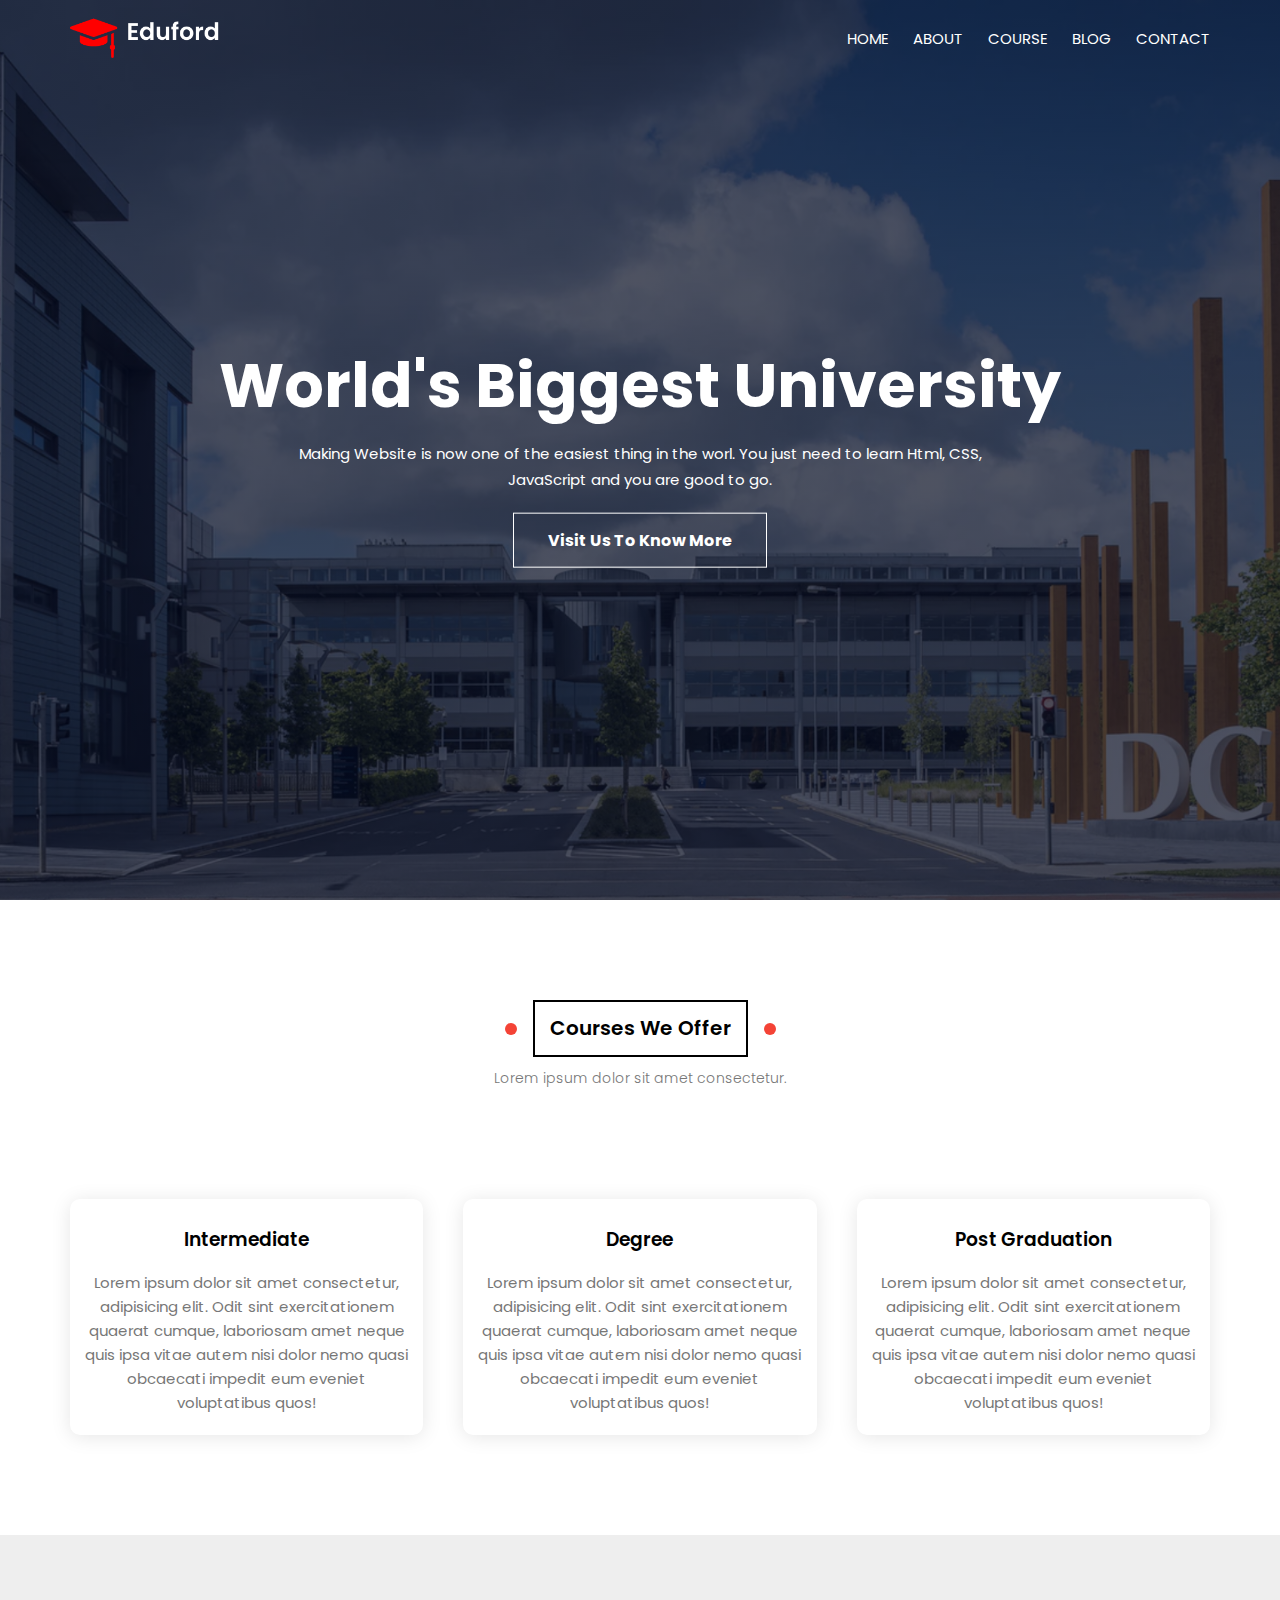
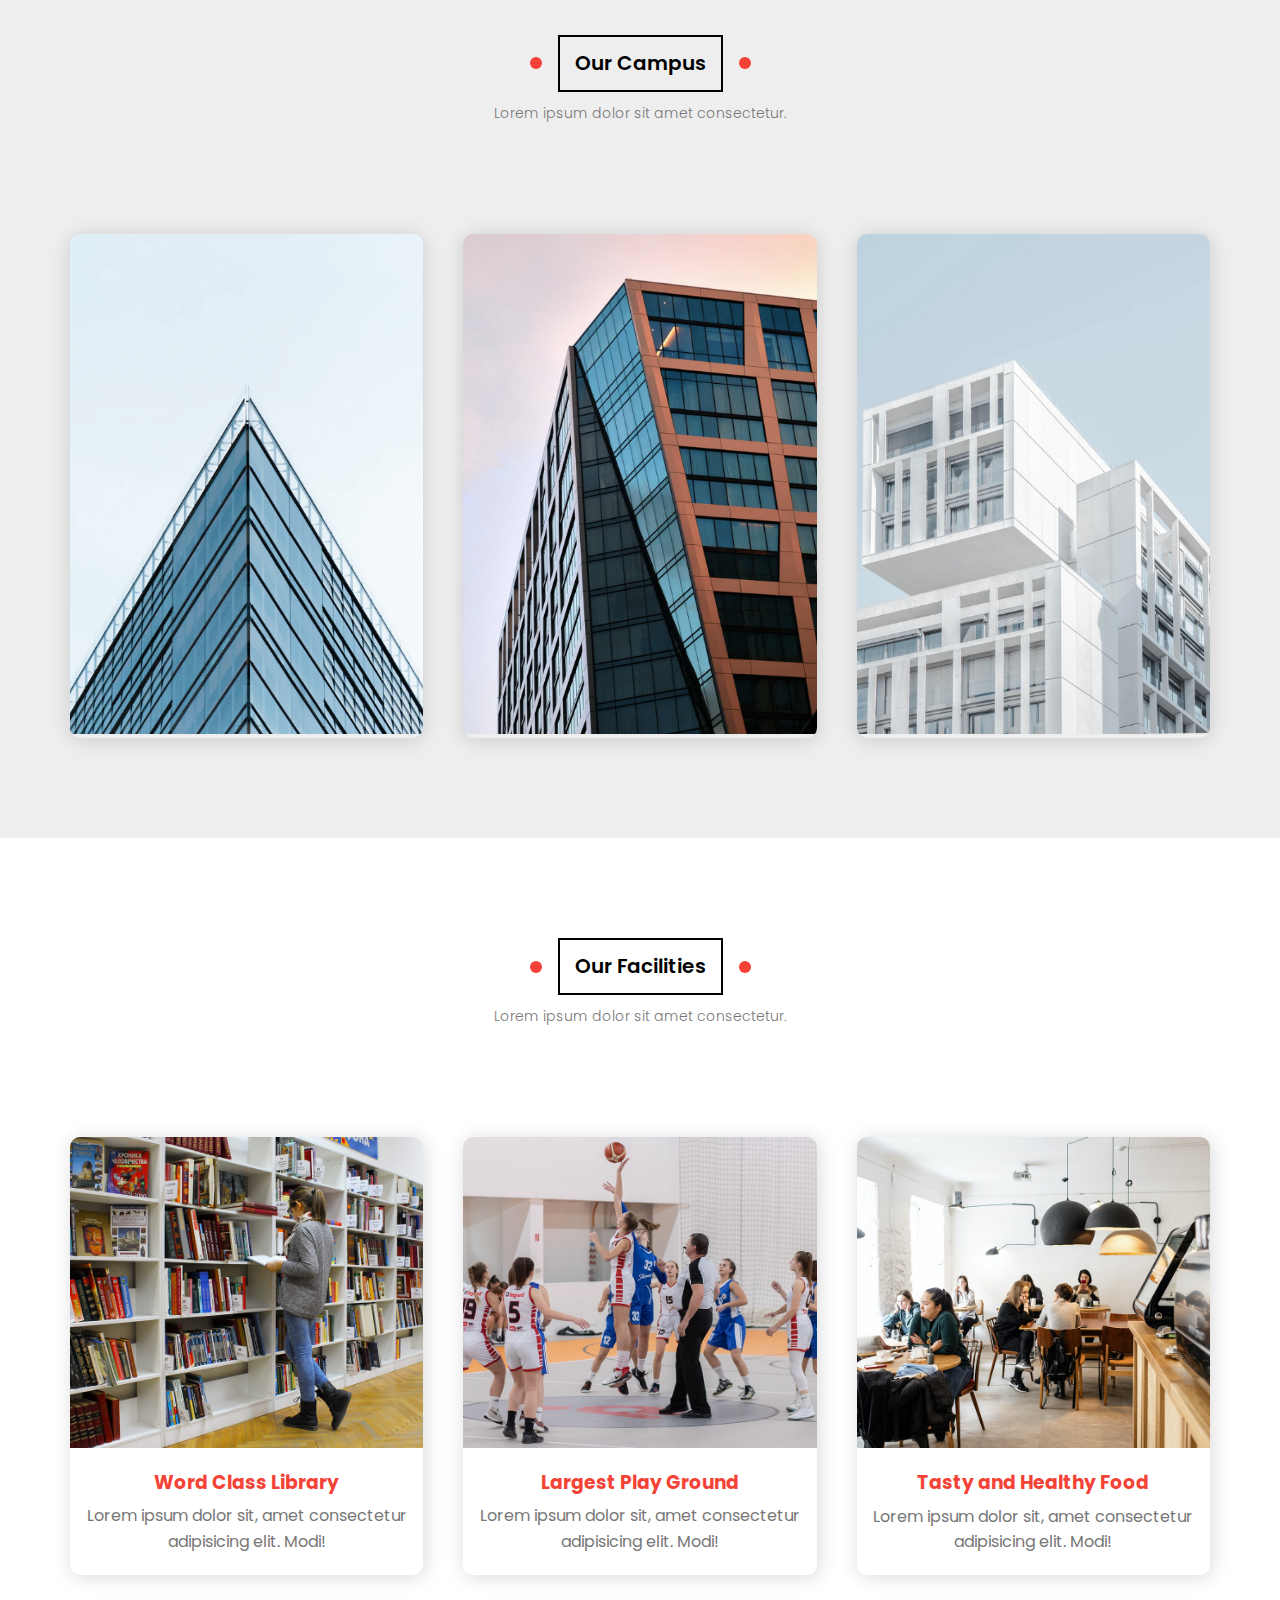
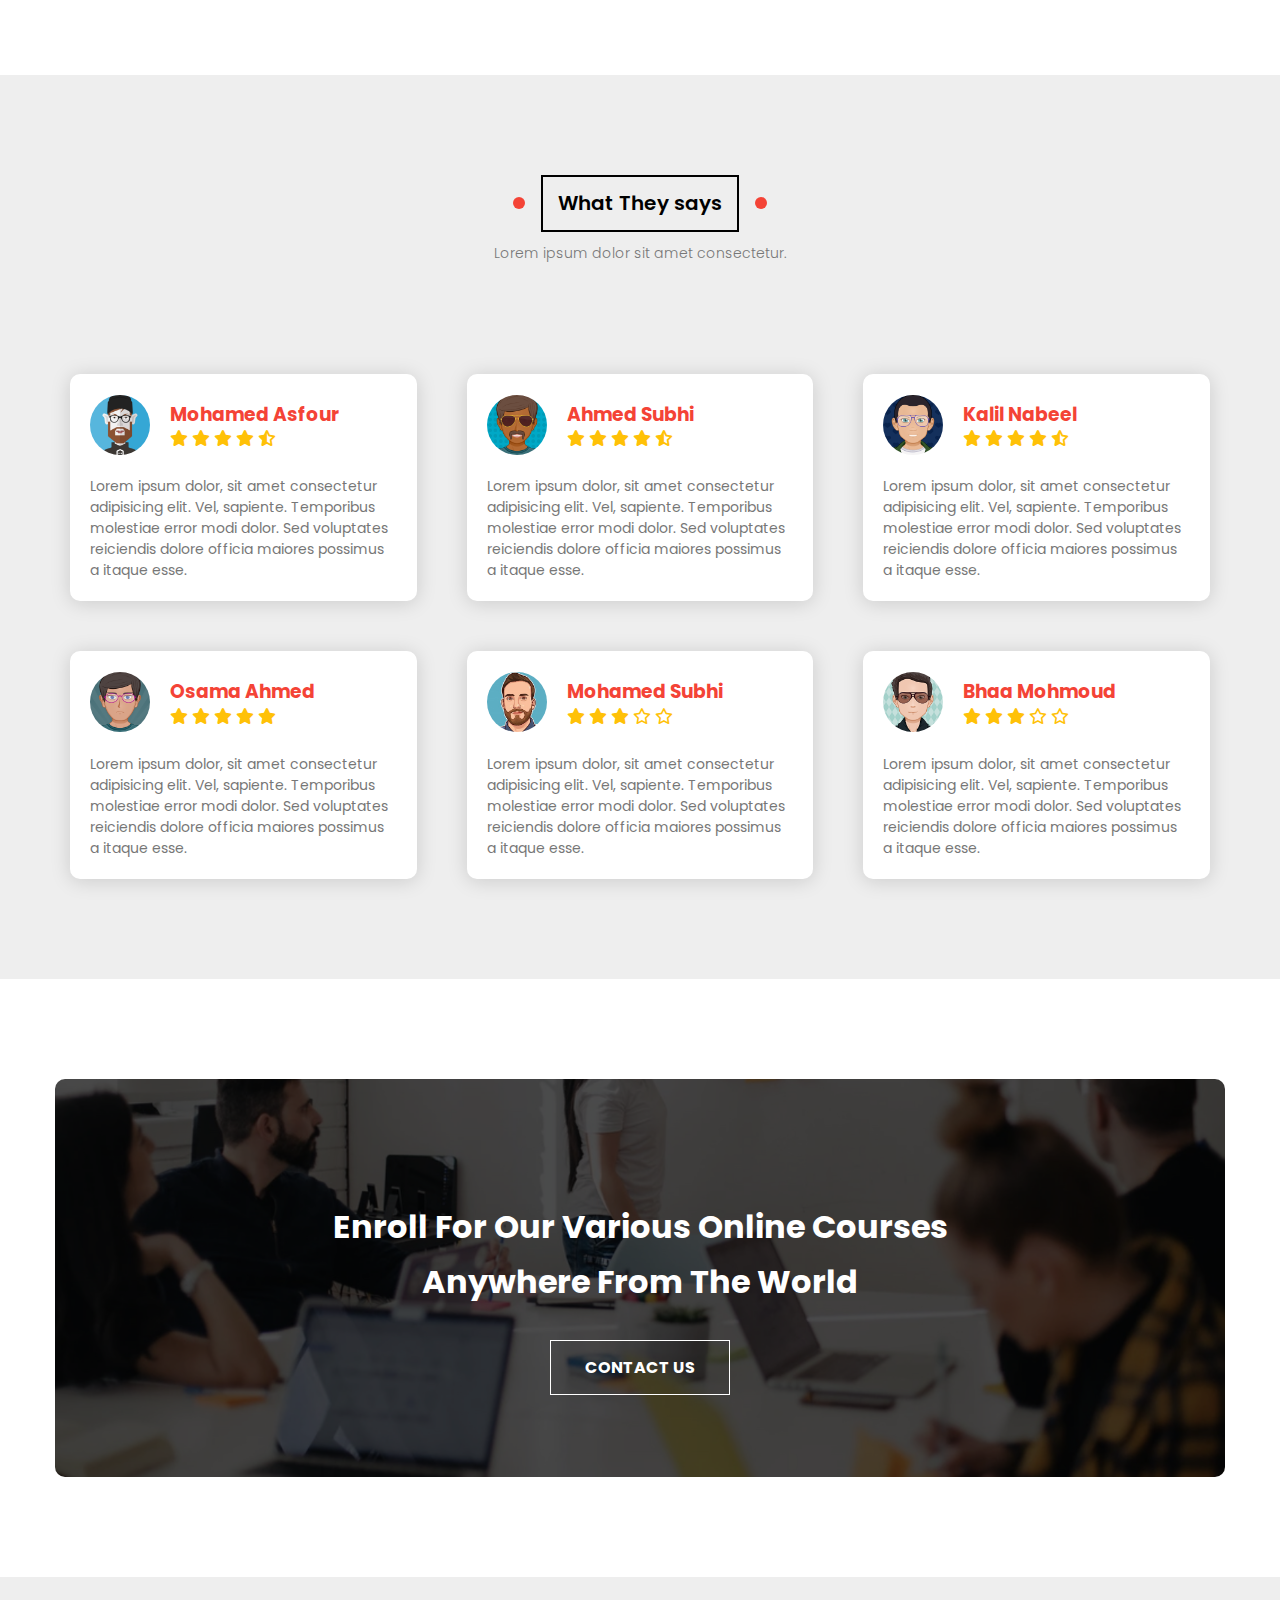
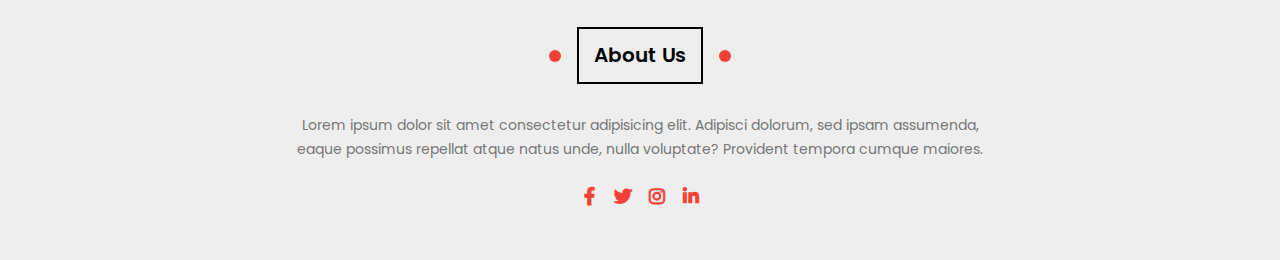
<file: index.html>
<!DOCTYPE html>
<html lang="en">
<head>
    <meta charset="UTF-8">
    <meta http-equiv="X-UA-Compatible" content="IE=edge">
    <meta name="viewport" content="width=device-width, initial-scale=1.0">
    <title>University Website</title>
    <link rel="stylesheet" href="css/style.css">
    <link rel="stylesheet" href="css/all.min.css">
    <link rel="stylesheet" href="css/normalize.css">
    <!-- Google Font -->
    <link rel="preconnect" href="https://fonts.googleapis.com"><link rel="preconnect" href="https://fonts.gstatic.com" crossorigin><link href="https://fonts.googleapis.com/css2?family=Poppins:wght@100;200;300;400;500;600;700&display=swap" rel="stylesheet">
</head>
<body>
    <!-- Start Header -->
    <header>
    <div class="container">
            <nav>
                <a href="#"><img src="images/logo.png" class="logo" alt="LOGO"></a>
                <div class="nav-links" id="navlinks">
                    <i class="fa-sharp fa-solid fa-xmark" onclick="hideMenu()"></i>
                    <ul>
                        <li><a href="index.html">HOME</a></li>
                        <li><a href="about.html">ABOUT</a></li>
                        <li><a href="course.html">COURSE</a></li>
                        <li><a href="blog.html">BLOG</a></li>
                        <li><a href="contact.html">CONTACT</a></li>
                    </ul>
                </div>
                <i class="fa-solid fa-bars" onclick="showMenu()"></i>
            </nav>
            <div class="text-box">
                <h1>World's Biggest University</h1>
                <p>Making Website is now one of the easiest thing in the worl. You just need to learn Html, CSS,<br> JavaScript and you are good to go.</p>
                <a href="#" class="hero-btn">Visit Us To Know More</a>
            </div>
       </div>
    </header>
    <!-- End Header -->
<!-- Start Course Section -->
<section class="course" id="Courses">
   <div class="main-heading">
        <h1>Courses We Offer</h1>
        <p>Lorem ipsum dolor sit amet consectetur.</p>
   </div>
   <div class="container">
        <div class="boxes">
            <div class="box">
                <h3>Intermediate</h3>
                <p>Lorem ipsum dolor sit amet consectetur, adipisicing elit. Odit sint exercitationem quaerat cumque, laboriosam amet neque quis ipsa vitae autem nisi dolor nemo quasi obcaecati impedit eum eveniet voluptatibus quos!</p>
            </div>
            <div class="box">
                <h3>Degree</h3>
                <p>Lorem ipsum dolor sit amet consectetur, adipisicing elit. Odit sint exercitationem quaerat cumque, laboriosam amet neque quis ipsa vitae autem nisi dolor nemo quasi obcaecati impedit eum eveniet voluptatibus quos!</p>
            </div>
            <div class="box">
                <h3>Post Graduation</h3>
                <p>Lorem ipsum dolor sit amet consectetur, adipisicing elit. Odit sint exercitationem quaerat cumque, laboriosam amet neque quis ipsa vitae autem nisi dolor nemo quasi obcaecati impedit eum eveniet voluptatibus quos!</p>
            </div>
        </div>
   </div>
</section>
<!-- End Course Section -->
<!-- Start Campus -->
<section class="campus" id="Campus">
    <div class="main-heading">
        <h1>Our Campus</h1>
        <p>Lorem ipsum dolor sit amet consectetur.</p>
    </div> 
    <div class="container">
        <div class="boxes">
            <div class="box">
                <img src="images/london.png" alt="">
                <div class="layer">
                    <h3>LONDON</h3>
                </div>
            </div>
            <div class="box">
                <img src="images/newyork.png" alt="">
                <div class="layer">
                    <h3>NEW YOURK</h3>
                </div>
            </div>
            <div class="box">
                <img src="images/washington.png" alt="">
                <div class="layer">
                    <h3>WASHTNGTON</h3>
                </div>
            </div>
        </div>
    </div>
</section>
<!-- End Campus -->
<!-- Start Facilities -->
<section class="facilities" id="Facilities">
    <div class="main-heading">
        <h1>Our Facilities</h1>
        <p>Lorem ipsum dolor sit amet consectetur.</p>
    </div>
    <div class="container">
        <div class="boxes">
            <div class="box">
                <img src="images/library.png" alt="">
                <div class="info">
                    <h3>Word Class Library</h3>
                    <p>Lorem ipsum dolor sit, amet consectetur adipisicing elit. Modi!</p>
                </div>
            </div>
            <div class="box">
                <img src="images/basketball.png" alt="">
                <div class="info">
                    <h3>Largest Play Ground</h3>
                    <p>Lorem ipsum dolor sit, amet consectetur adipisicing elit. Modi!</p>
                </div>
            </div>
            <div class="box">
                <img src="images/cafeteria.png" alt="">
                <div class="info">
                    <h3>Tasty and Healthy Food</h3>
                    <p>Lorem ipsum dolor sit, amet consectetur adipisicing elit. Modi!</p>
                </div>
            </div>
        </div>
    </div>
</section>
<!-- End Facilities -->
<!-- Start Testimonials -->
<section class="testimonials" id="Testimonials">
    <div class="main-heading">
        <h1>What They says</h1>
        <p>Lorem ipsum dolor sit amet consectetur.</p>
    </div>
    <div class="container">
        <div class="boxes">
            <div class="box">
                    <div class="info">
                        <img src="images/avatar-01.png" alt="">
                        <div class="contant">
                            <h3>Mohamed Asfour</h3>
                            <i class="fa-solid fa-star"></i>
                            <i class="fa-solid fa-star"></i>
                            <i class="fa-solid fa-star"></i>
                            <i class="fa-solid fa-star"></i>
                            <i class="fa-solid fa-star-half-stroke"></i>
                        </div>
                    </div>
                    <p>
                        Lorem ipsum dolor, sit amet consectetur adipisicing elit. Vel, sapiente. Temporibus molestiae error modi dolor. Sed voluptates reiciendis dolore officia maiores possimus a itaque esse.
                    </p>
            </div>
            <div class="box">
                <div class="info">
                    <img src="images/avatar-02.png" alt="">
                    <div class="contant">
                        <h3>Ahmed Subhi</h3>
                        <i class="fa-solid fa-star"></i>
                        <i class="fa-solid fa-star"></i>
                        <i class="fa-solid fa-star"></i>
                        <i class="fa-solid fa-star"></i>
                        <i class="fa-solid fa-star-half-stroke"></i>
                    </div>
                </div>
                <p>
                    Lorem ipsum dolor, sit amet consectetur adipisicing elit. Vel, sapiente. Temporibus molestiae error modi dolor. Sed voluptates reiciendis dolore officia maiores possimus a itaque esse.
                </p>
            </div>
            <div class="box">
                <div class="info">
                    <img src="images/avatar-03.png" alt="">
                    <div class="contant">
                        <h3>Kalil Nabeel</h3>
                        <i class="fa-solid fa-star"></i>
                        <i class="fa-solid fa-star"></i>
                        <i class="fa-solid fa-star"></i>
                        <i class="fa-solid fa-star"></i>
                        <i class="fa-solid fa-star-half-stroke"></i>
                    </div>
                </div>
                <p>
                    Lorem ipsum dolor, sit amet consectetur adipisicing elit. Vel, sapiente. Temporibus molestiae error modi dolor. Sed voluptates reiciendis dolore officia maiores possimus a itaque esse.
                </p>
            </div>
            <div class="box">
                <div class="info">
                    <img src="images/avatar-04.png" alt="">
                    <div class="contant">
                        <h3>Osama Ahmed</h3>
                        <i class="fa-solid fa-star"></i>
                        <i class="fa-solid fa-star"></i>
                        <i class="fa-solid fa-star"></i>
                        <i class="fa-solid fa-star"></i>
                        <i class="fa-solid fa-star"></i>
                    </div>
                </div>
                <p>
                    Lorem ipsum dolor, sit amet consectetur adipisicing elit. Vel, sapiente. Temporibus molestiae error modi dolor. Sed voluptates reiciendis dolore officia maiores possimus a itaque esse.
                </p>
            </div>
            <div class="box">
                <div class="info">
                    <img src="images/avatar-05.png" alt="">
                    <div class="contant">
                        <h3>Mohamed Subhi</h3>
                        <i class="fa-solid fa-star"></i>
                        <i class="fa-solid fa-star"></i>
                        <i class="fa-solid fa-star"></i>
                        <i class="fa-regular fa-star"></i>
                        <i class="fa-regular fa-star"></i>
                    </div>
                </div>
                <p>
                    Lorem ipsum dolor, sit amet consectetur adipisicing elit. Vel, sapiente. Temporibus molestiae error modi dolor. Sed voluptates reiciendis dolore officia maiores possimus a itaque esse.
                </p>
            </div>
            <div class="box">
                <div class="info">
                    <img src="images/avatar-06.png" alt="">
                    <div class="contant">
                        <h3>Bhaa Mohmoud</h3>
                        <i class="fa-solid fa-star"></i>
                        <i class="fa-solid fa-star"></i>
                        <i class="fa-solid fa-star"></i>
                        <i class="fa-regular fa-star"></i>
                        <i class="fa-regular fa-star"></i>
                    </div>
                </div>
                <p>
                    Lorem ipsum dolor, sit amet consectetur adipisicing elit. Vel, sapiente. Temporibus molestiae error modi dolor. Sed voluptates reiciendis dolore officia maiores possimus a itaque esse.
                </p>
            </div>
        </div>
    </div>
</section>
<!-- End Testimonials -->
<!-- Start Call To Action -->
<section class="cta">
    <div class="container">
        <h1>Enroll For Our Various Online Courses<br>Anywhere From The World</h1>
        <a href="#" class="hero-btn">CONTACT US</a>
    </div>
</section>
<!-- End Call To Action -->
<!-- Start Footer -->
<footer id="About">
        <div class="main-heading">
            <h1>About Us</h1>
        </div>
        <div class="container">
            <p>
                Lorem ipsum dolor sit amet consectetur adipisicing elit. Adipisci dolorum, sed ipsam assumenda,<br>eaque possimus repellat atque natus unde, nulla voluptate? Provident tempora cumque maiores.
            </p>
            <div class="icon">
                <i class="fa-brands fa-facebook-f"></i>
                <i class="fa-brands fa-twitter"></i>
                <i class="fa-brands fa-instagram"></i>
                <i class="fa-brands fa-linkedin-in"></i>
            </div>
        </div>
</footer>
<!-- End Footer -->


<!-- JavaScript For Toggle Menu -->
    <script>
        var navlinks = document.getElementById("navlinks");
        function showMenu(){
            navlinks.style.right = "0";
        }
        function hideMenu(){
            navlinks.style.right = "-200px";
        }
    </script>
</body>
</html>
</file>
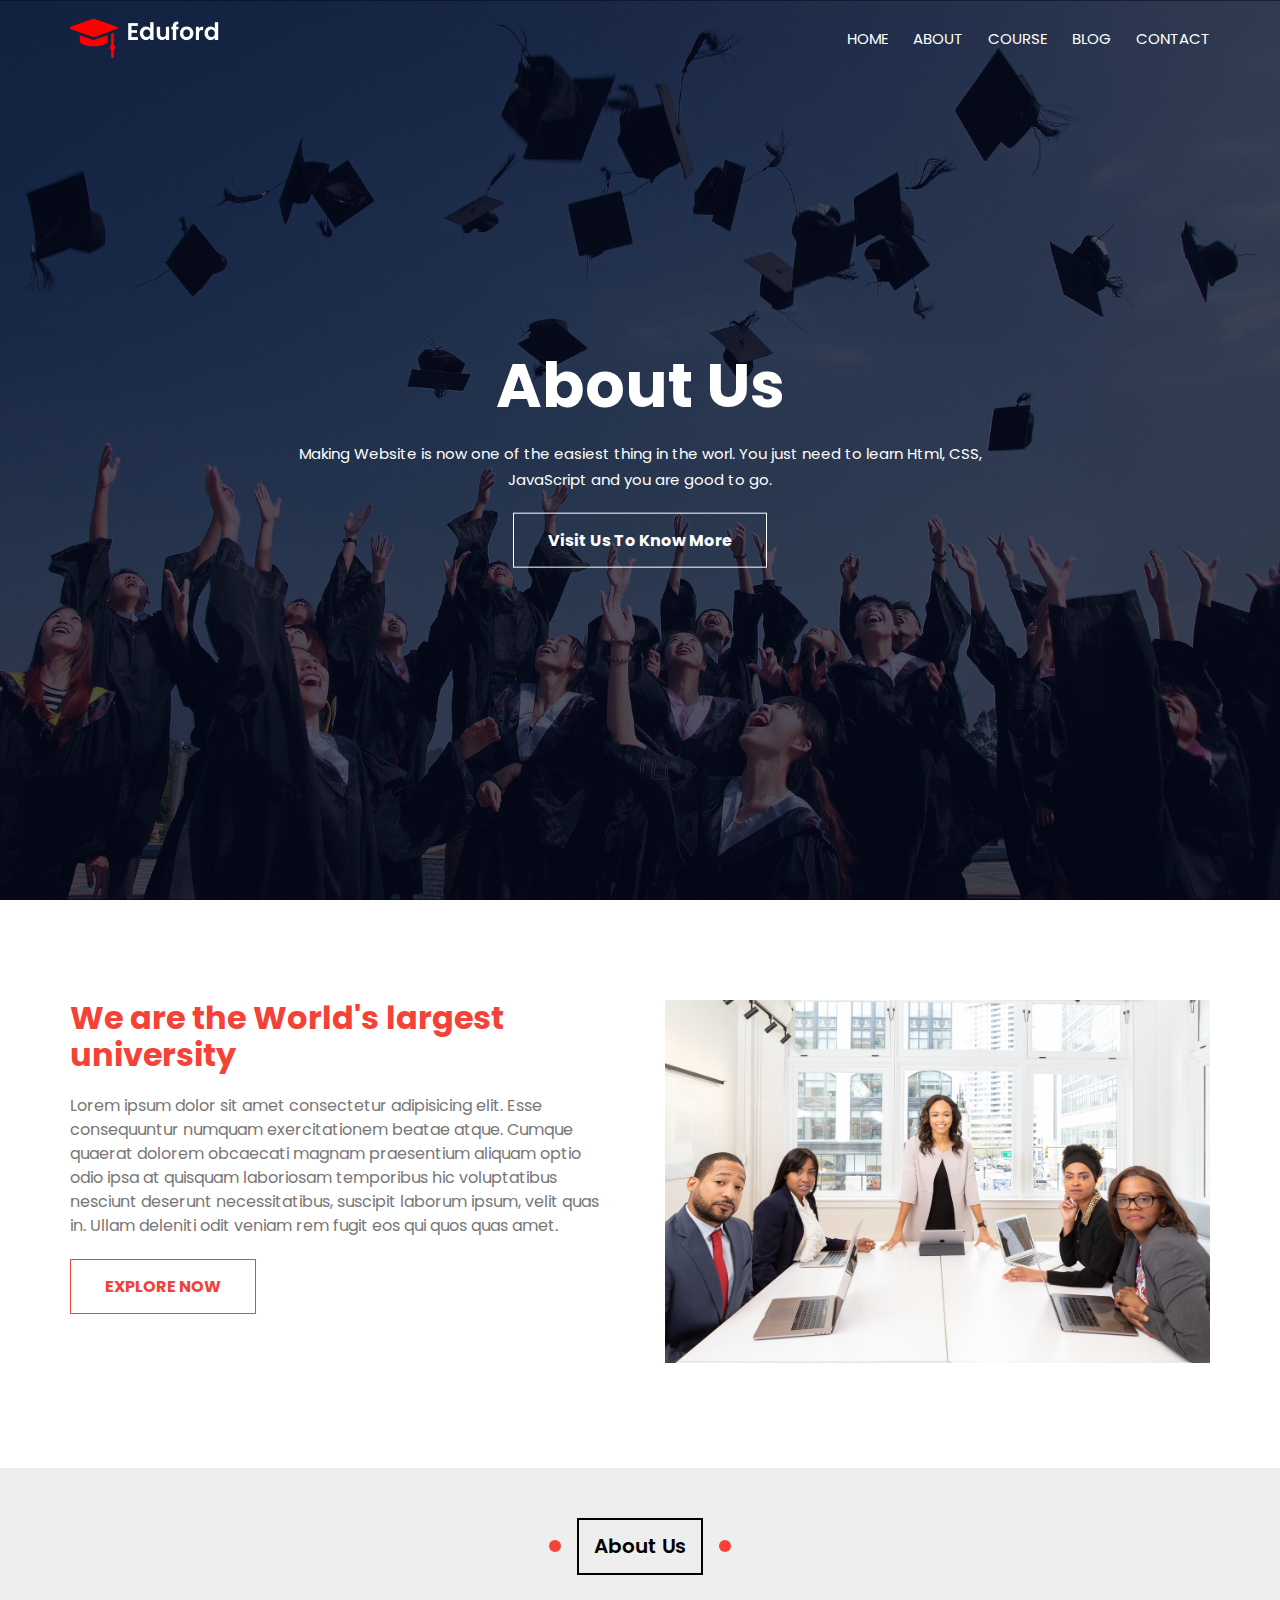
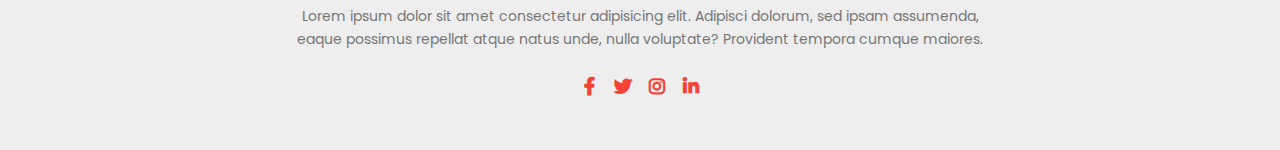
<file: about.html>
<!DOCTYPE html>
<html lang="en">
<head>
    <meta charset="UTF-8">
    <meta http-equiv="X-UA-Compatible" content="IE=edge">
    <meta name="viewport" content="width=device-width, initial-scale=1.0">
    <title>About Us</title>
    <link rel="stylesheet" href="css/style.css">
    <link rel="stylesheet" href="css/all.min.css">
    <link rel="stylesheet" href="css/normalize.css">
    <!-- Google Font -->
    <link rel="preconnect" href="https://fonts.googleapis.com">
    <link rel="preconnect" href="https://fonts.gstatic.com" crossorigin>
    <link href="https://fonts.googleapis.com/css2?family=Poppins:wght@100;200;300;400;500;600;700&display=swap" rel="stylesheet">
</head>
<body>
    <!-- Start Header -->
    <header class="sub-header">
       <div class="container">
            <nav>
                <a href="#"><img src="images/logo.png"  class="logo" alt="LOGO"></a>
                <div class="nav-links" id="navlinks">
                    <i class="fa-sharp fa-solid fa-xmark" onclick="hideMenu()"></i>
                    <ul>
                        <li><a href="index.html">HOME</a></li>
                        <li><a href="about.html">ABOUT</a></li>
                        <li><a href="course.html">COURSE</a></li>
                        <li><a href="blog.html">BLOG</a></li>
                        <li><a href="contact.html">CONTACT</a></li>
                    </ul>
                </div>
                <i class="fa-solid fa-bars" onclick="showMenu()"></i>
            </nav>
            <div class="text-box">
                <h1>About Us</h1>
                <p>Making Website is now one of the easiest thing in the worl. You just need to learn Html, CSS,<br> JavaScript and you are good to go.</p>
                <a href="#" class="hero-btn">Visit Us To Know More</a>
            </div>
       </div>
    </header>
    <!-- End Header -->
    <!-- Start About Us Contant -->
    <section class="about-us"> 
        <div class="container">
            <div class="boxes">
                <div class="box">
                    <h1>We are the World's largest university</h1>
                    <p>Lorem ipsum dolor sit amet consectetur adipisicing elit. Esse consequuntur numquam exercitationem beatae atque. Cumque quaerat dolorem obcaecati magnam praesentium aliquam optio odio ipsa at quisquam laboriosam temporibus hic voluptatibus nesciunt deserunt necessitatibus, suscipit laborum ipsum, velit quas in. Ullam deleniti odit veniam rem fugit eos qui quos quas amet.</p>
                    <a href="" class="hero-btn red-btn">EXPLORE NOW</a>
                </div>
                <div class="box">
                    <img src="images/about.jpg">
                </div>
            </div>
        </div>
    </section>
    <!-- End About Us Contant -->
<!-- Start Footer -->
<footer id="About">
        <div class="main-heading">
            <h1>About Us</h1>
        </div>
        <div class="container">
            <p>
                Lorem ipsum dolor sit amet consectetur adipisicing elit. Adipisci dolorum, sed ipsam assumenda,<br>eaque possimus repellat atque natus unde, nulla voluptate? Provident tempora cumque maiores.
            </p>
            <div class="icon">
                <i class="fa-brands fa-facebook-f"></i>
                <i class="fa-brands fa-twitter"></i>
                <i class="fa-brands fa-instagram"></i>
                <i class="fa-brands fa-linkedin-in"></i>
            </div>
        </div>
</footer>
<!-- End Footer -->

















<!-- JavaScript For Toggle Menu -->
    <script>
        var navlinks = document.getElementById("navlinks");
        function showMenu(){
            navlinks.style.right = "0";
        }
        function hideMenu(){
            navlinks.style.right = "-200px";
        }
    </script>
</body>
</html>
</file>
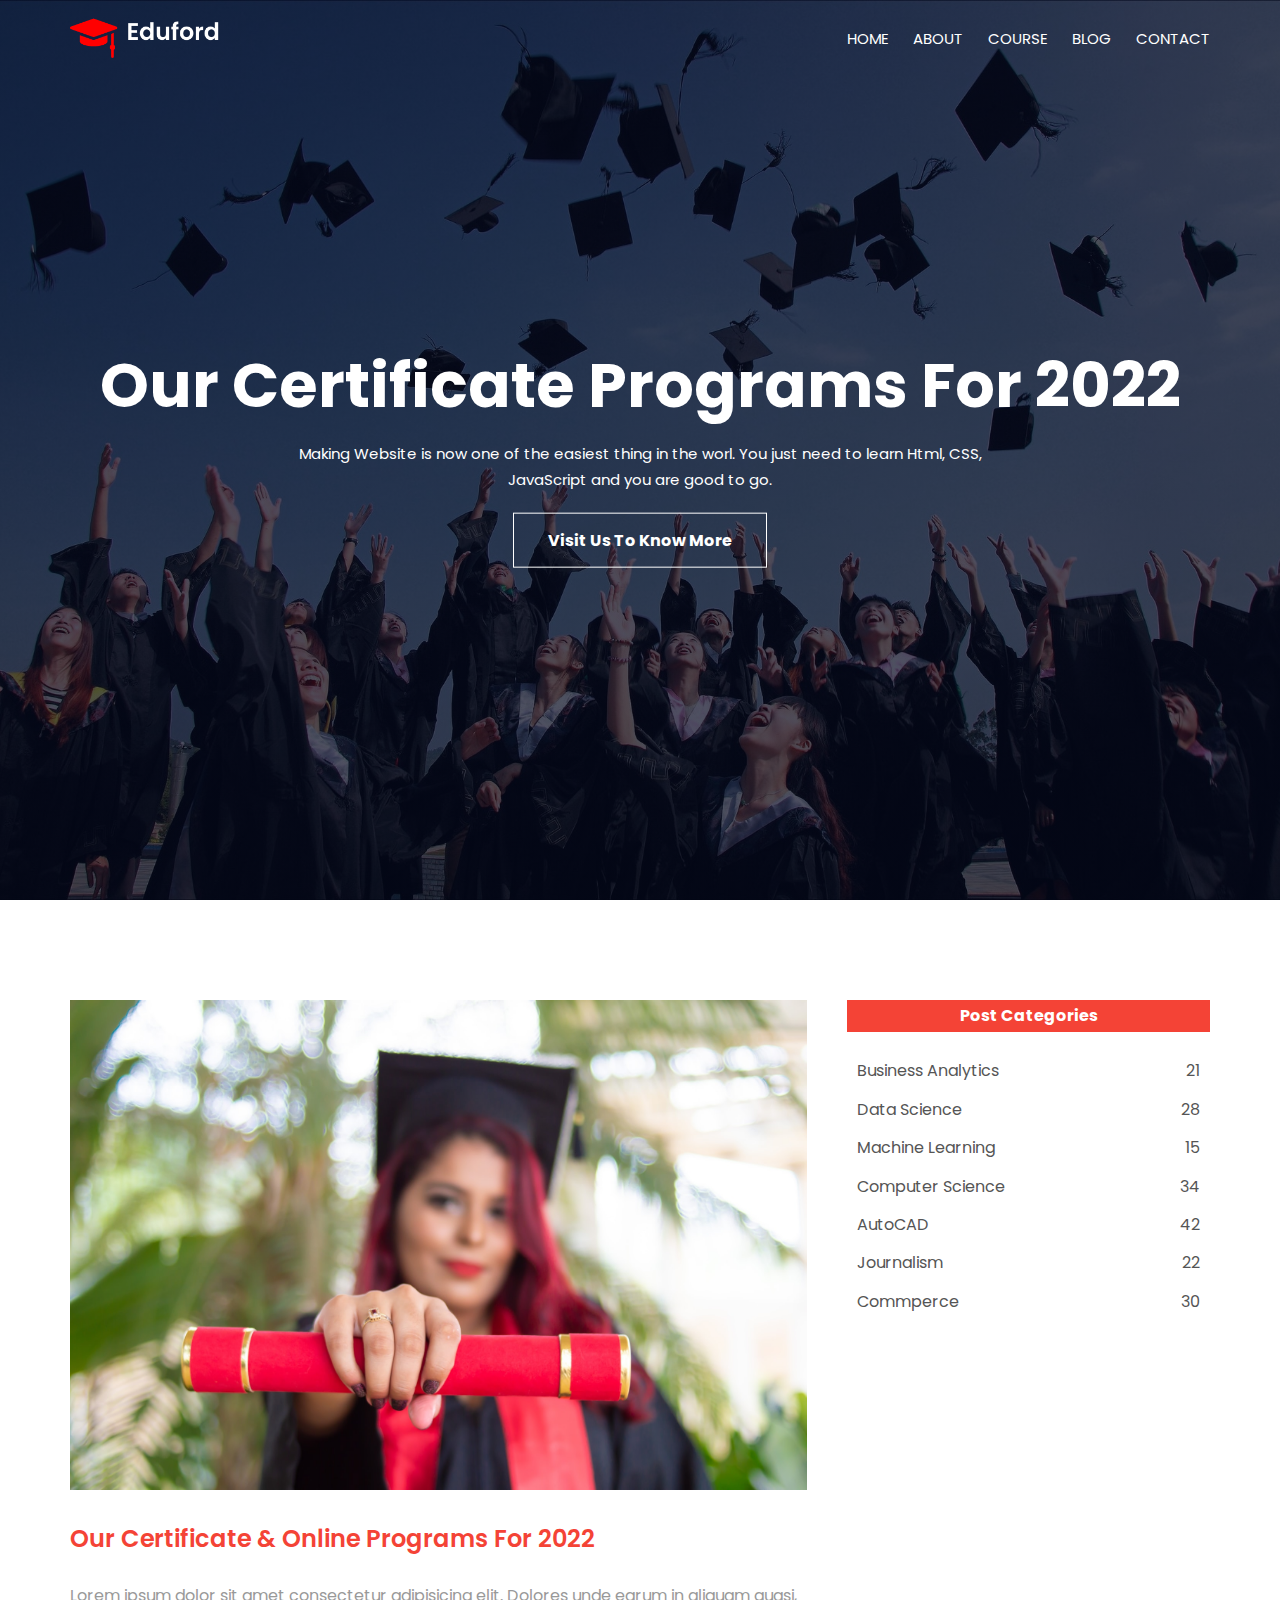
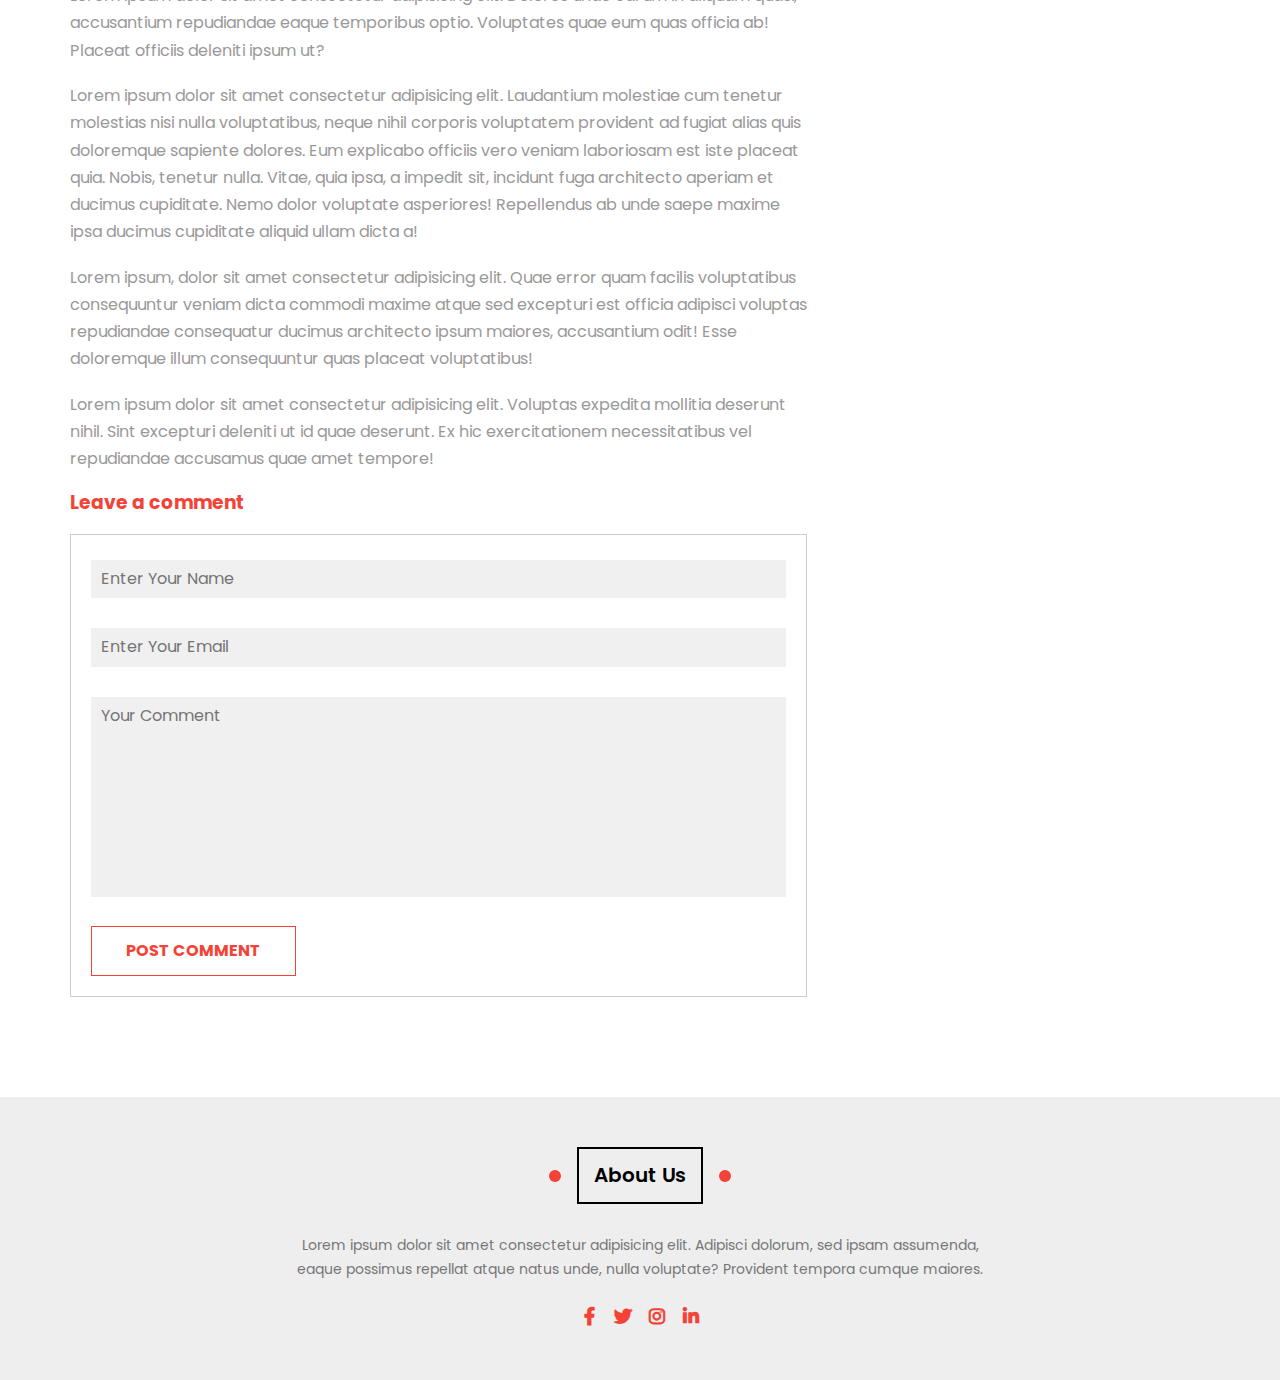
<file: blog.html>
<!DOCTYPE html>
<html lang="en">
<head>
    <meta charset="UTF-8">
    <meta http-equiv="X-UA-Compatible" content="IE=edge">
    <meta name="viewport" content="width=device-width, initial-scale=1.0">
    <title>Blog Bage</title>
    <link rel="stylesheet" href="css/style.css">
    <link rel="stylesheet" href="css/all.min.css">
    <link rel="stylesheet" href="css/normalize.css">
    <!-- Google Font -->
    <link rel="preconnect" href="https://fonts.googleapis.com">
    <link rel="preconnect" href="https://fonts.gstatic.com" crossorigin>
    <link href="https://fonts.googleapis.com/css2?family=Poppins:wght@100;200;300;400;500;600;700&display=swap" rel="stylesheet">
</head>
<body>
<!-- Start Header -->
<header class="sub-header">
    <div class="container">
        <nav>
            <a href="#"><img src="images/logo.png"  class="logo" alt="LOGO"></a>
            <div class="nav-links" id="navlinks">
                <i class="fa-sharp fa-solid fa-xmark" onclick="hideMenu()"></i>
                <ul>
                    <li><a href="index.html">HOME</a></li>
                    <li><a href="about.html">ABOUT</a></li>
                    <li><a href="course.html">COURSE</a></li>
                    <li><a href="blog.html">BLOG</a></li>
                    <li><a href="contact.html">CONTACT</a></li>
                </ul>
            </div>
            <i class="fa-solid fa-bars" onclick="showMenu()"></i>
        </nav>
        <div class="text-box">
            <h1>Our Certificate Programs For 2022</h1>
            <p>Making Website is now one of the easiest thing in the worl. You just need to learn Html, CSS,<br> JavaScript and you are good to go.</p>
            <a href="#" class="hero-btn">Visit Us To Know More</a>
        </div>
    </div>
</header>
<!-- End Header -->
<!-- Start Blog Contant -->
<section class="blog-content">
    <div class="container">
        <div class="boxes">
            <div class="box-left">
                <img src="images/certificate.jpg">
                <h2>Our Certificate & Online Programs For 2022</h2>
                <p>Lorem ipsum dolor sit amet consectetur adipisicing elit. Dolores unde earum in aliquam quasi, accusantium repudiandae eaque temporibus optio. Voluptates quae eum quas officia ab! Placeat officiis deleniti ipsum ut?</p>
                <br>
                <p>Lorem ipsum dolor sit amet consectetur adipisicing elit. Laudantium molestiae cum tenetur molestias nisi nulla voluptatibus, neque nihil corporis voluptatem provident ad fugiat alias quis doloremque sapiente dolores. Eum explicabo officiis vero veniam laboriosam est iste placeat quia. Nobis, tenetur nulla. Vitae, quia ipsa, a impedit sit, incidunt fuga architecto aperiam et ducimus cupiditate. Nemo dolor voluptate asperiores! Repellendus ab unde saepe maxime ipsa ducimus cupiditate aliquid ullam dicta a!</p>
                <br>
                <p>Lorem ipsum, dolor sit amet consectetur adipisicing elit. Quae error quam facilis voluptatibus consequuntur veniam dicta commodi maxime atque sed excepturi est officia adipisci voluptas repudiandae consequatur ducimus architecto ipsum maiores, accusantium odit! Esse doloremque illum consequuntur quas placeat voluptatibus!</p>
                <br>    
                <p>Lorem ipsum dolor sit amet consectetur adipisicing elit. Voluptas expedita mollitia deserunt nihil. Sint excepturi deleniti ut id quae deserunt. Ex hic exercitationem necessitatibus vel repudiandae accusamus quae amet tempore!</p>
                <h3>Leave a comment</h3>
                <div class="comment-box">
                    <form>
                        <input type="text" placeholder="Enter Your Name">
                        <input type="email" placeholder="Enter Your Email">
                        <textarea placeholder="Your Comment" rows="5"></textarea>
                        <button type="submit" class="hero-btn red-btn">POST COMMENT</button>
                    </form>
                </div>
            </div> 
            <div class="box-right">
                <h3>Post Categories</h3>
                <div class="info">
                    <span>Business Analytics</span>
                    <span>21</span>
                </div>
                <div class="info">
                    <span>Data Science</span>
                    <span>28</span>
                </div>
                <div class="info">
                    <span>Machine Learning</span>
                    <span>15</span>
                </div>
                <div class="info">
                    <span>Computer Science</span>
                    <span>34</span>
                </div>
                <div class="info">
                    <span>AutoCAD</span>
                    <span>42</span>
                </div>
                <div class="info">
                    <span>Journalism</span>
                    <span>22</span>
                </div>
                <div class="info">
                    <span>Commperce</span>
                    <span>30</span>
                </div>
            </div> 
        </div>
    </div>
</section>
<!-- End Blog Contant -->
<!-- Start Footer -->
<footer id="About">
        <div class="main-heading">
            <h1>About Us</h1>
        </div>
        <div class="container">
            <p>
                Lorem ipsum dolor sit amet consectetur adipisicing elit. Adipisci dolorum, sed ipsam assumenda,<br>eaque possimus repellat atque natus unde, nulla voluptate? Provident tempora cumque maiores.
            </p>
            <div class="icon">
                <i class="fa-brands fa-facebook-f"></i>
                <i class="fa-brands fa-twitter"></i>
                <i class="fa-brands fa-instagram"></i>
                <i class="fa-brands fa-linkedin-in"></i>
            </div>
        </div>
</footer>
<!-- End Footer -->

















<!-- JavaScript For Toggle Menu -->
    <script>
        var navlinks = document.getElementById("navlinks");
        function showMenu(){
            navlinks.style.right = "0";
        }
        function hideMenu(){
            navlinks.style.right = "-200px";
        }
    </script>
</body>
</html>
</file>
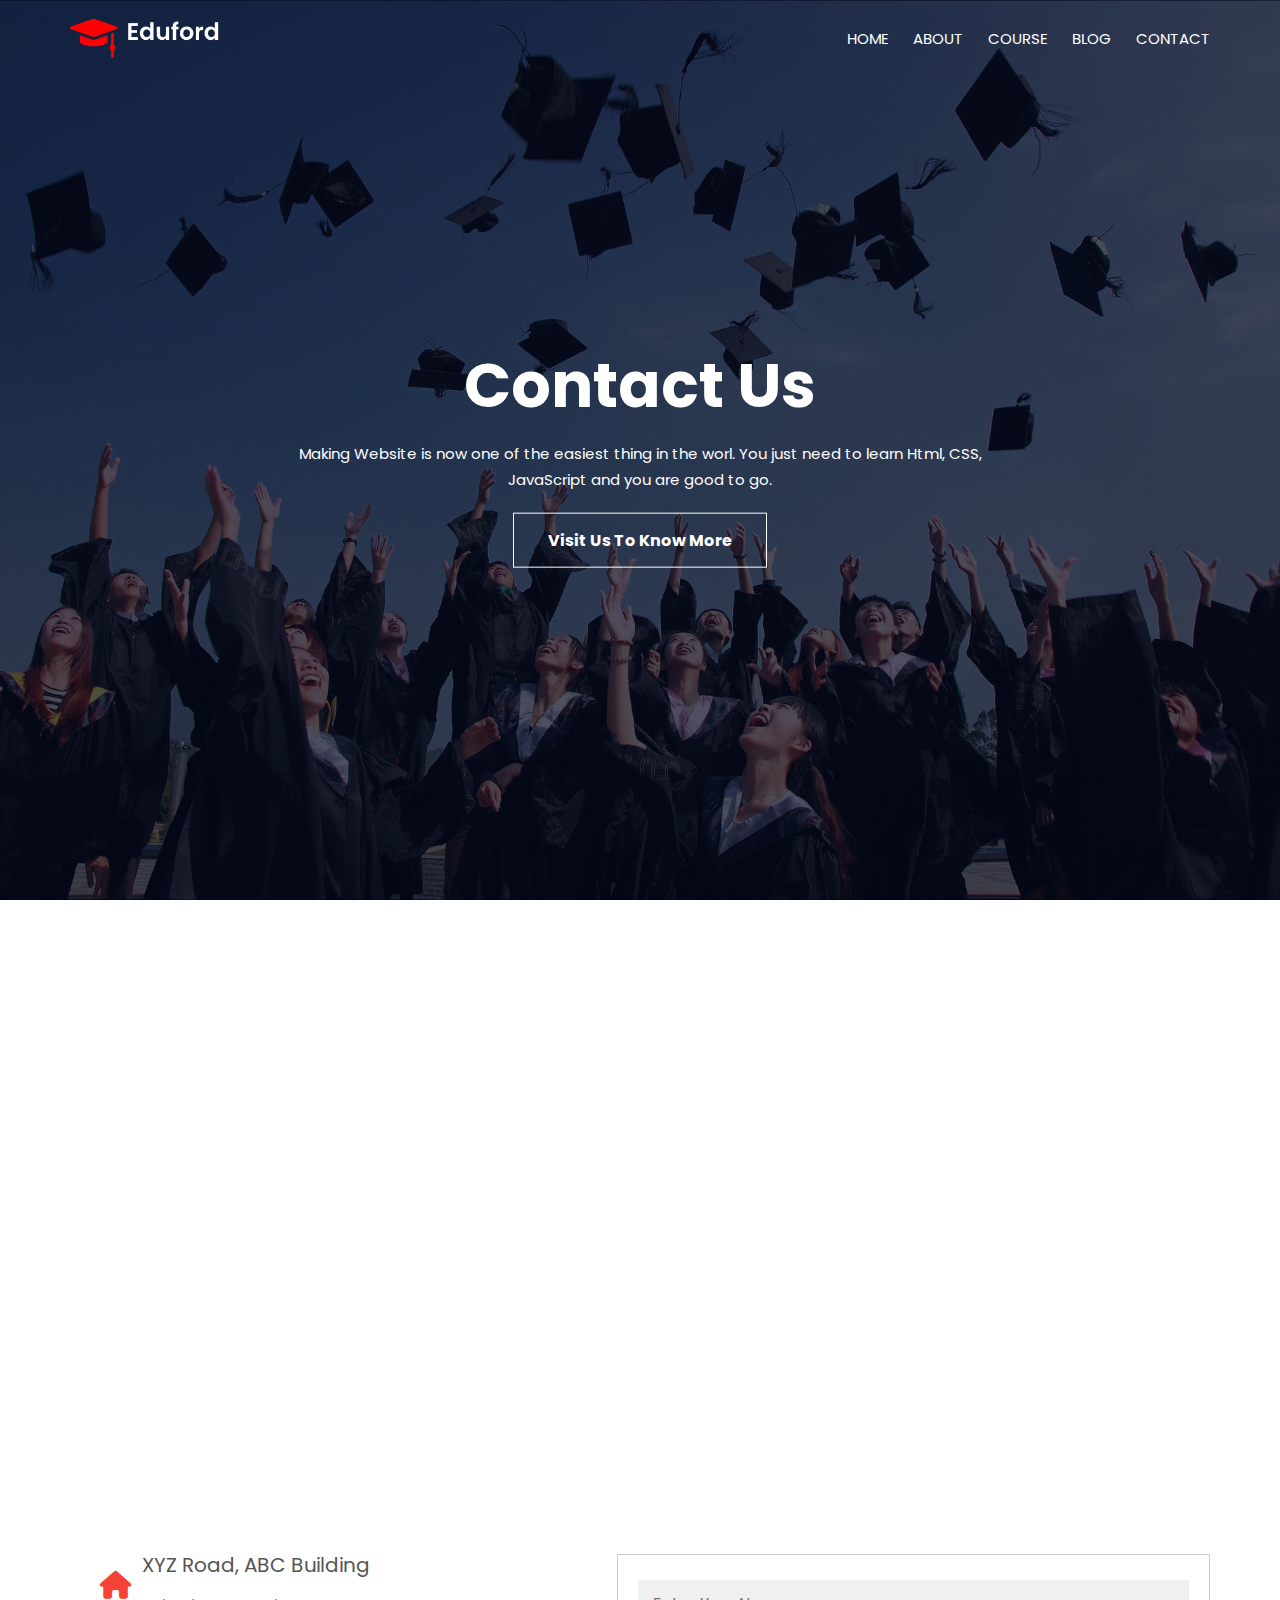
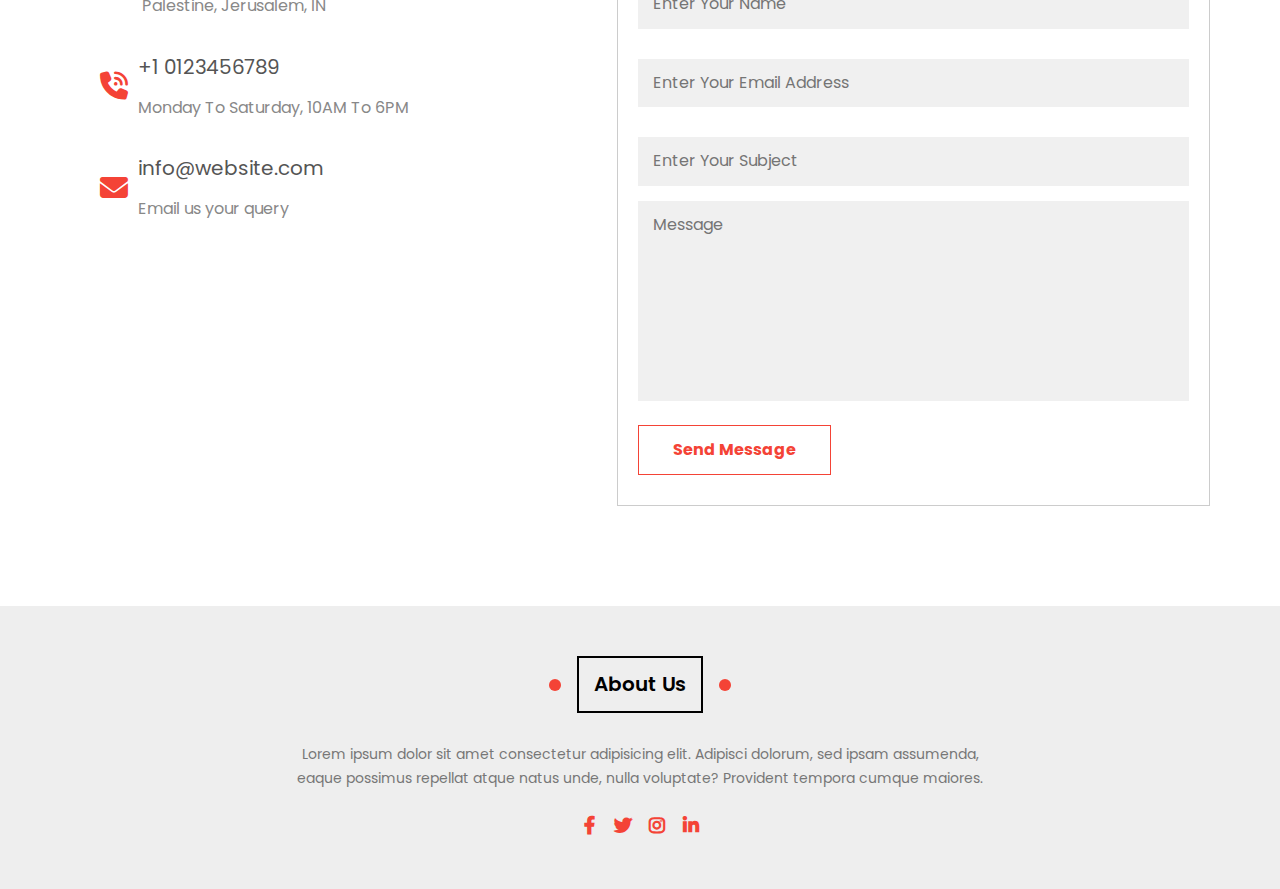
<file: contact.html>
<!DOCTYPE html>
<html lang="en">
<head>
    <meta charset="UTF-8">
    <meta http-equiv="X-UA-Compatible" content="IE=edge">
    <meta name="viewport" content="width=device-width, initial-scale=1.0">
    <title>Contact Bage</title>
    <link rel="stylesheet" href="css/style.css">
    <link rel="stylesheet" href="css/all.min.css">
    <link rel="stylesheet" href="css/normalize.css">
    <!-- Google Font -->
    <link rel="preconnect" href="https://fonts.googleapis.com">
    <link rel="preconnect" href="https://fonts.gstatic.com" crossorigin>
    <link href="https://fonts.googleapis.com/css2?family=Poppins:wght@100;200;300;400;500;600;700&display=swap" rel="stylesheet">
</head>
<body>
<!-- Start Header -->
<header class="sub-header">
    <div class="container">
        <nav>
            <a href="#"><img src="images/logo.png"  class="logo" alt="LOGO"></a>
            <div class="nav-links" id="navlinks">
                <i class="fa-sharp fa-solid fa-xmark" onclick="hideMenu()"></i>
                <ul>
                    <li><a href="index.html">HOME</a></li>
                    <li><a href="about.html">ABOUT</a></li>
                    <li><a href="course.html">COURSE</a></li>
                    <li><a href="blog.html">BLOG</a></li>
                    <li><a href="contact.html">CONTACT</a></li>
                </ul>
            </div>
            <i class="fa-solid fa-bars" onclick="showMenu()"></i>
        </nav>
        <div class="text-box">
            <h1>Contact Us</h1>
            <p>Making Website is now one of the easiest thing in the worl. You just need to learn Html, CSS,<br> JavaScript and you are good to go.</p>
            <a href="#" class="hero-btn">Visit Us To Know More</a>
        </div>
    </div>
</header>
<!-- End Header -->
<!-- Start Contact Us -->
<section class="location">
    <div class="container">
        <iframe src="https://www.google.com/maps/embed?pb=!1m18!1m12!1m3!1d867267.5926862772!2d35.452573800926345!3d31.885832272679675!2m3!1f0!2f0!3f0!3m2!1i1024!2i768!4f13.1!3m3!1m2!1s0x151cf2d28866bdd9%3A0xee17a001d166f686!2z2YHZhNiz2LfZitmG!5e0!3m2!1sar!2s!4v1673509796073!5m2!1sar!2s" width="600" height="450" style="border:0;" allowfullscreen="" loading="lazy" referrerpolicy="no-referrer-when-downgrade"></iframe>
    </div>
</section>
<section class="contact-us">
    <div class="container">
        <div class="boxes">
            <div class="box-left">
                <div>
                    <i class="fa-solid fa-house"></i>
                    <span>
                        <h5>XYZ Road, ABC Building</h5>
                        <p>Palestine, Jerusalem, IN</p>
                    </span> 
                </div>
                <div>
                    <i class="fa-solid fa-phone-volume"></i>
                    <span>
                        <h5>+1 0123456789</h5>
                        <p>Monday To Saturday, 10AM To 6PM</p>
                    </span> 
                </div>
                <div>
                    <i class="fa-solid fa-envelope"></i>
                    <span>
                        <h5>info@website.com</h5>
                        <p>Email us your query</p>
                    </span> 
                </div>
            </div>
            <div class="box-right">
                <form action="">
                    <input type="text" placeholder="Enter Your Name" required>
                    <input type="email" placeholder="Enter Your Email Address" required>
                    <input type="text" placeholder="Enter Your Subject" required>
                    <textarea rows="8" placeholder="Message" required></textarea>
                    <button type="submit" class="hero-btn red-btn">Send Message</button>
                </form>
            </div>
        </div>
    </div>
</section>

<!-- End Contact Us -->
<!-- Start Footer -->
<footer id="About">
        <div class="main-heading">
            <h1>About Us</h1>
        </div>
        <div class="container">
            <p>
                Lorem ipsum dolor sit amet consectetur adipisicing elit. Adipisci dolorum, sed ipsam assumenda,<br>eaque possimus repellat atque natus unde, nulla voluptate? Provident tempora cumque maiores.
            </p>
            <div class="icon">
                <i class="fa-brands fa-facebook-f"></i>
                <i class="fa-brands fa-twitter"></i>
                <i class="fa-brands fa-instagram"></i>
                <i class="fa-brands fa-linkedin-in"></i>
            </div>
        </div>
</footer>
<!-- End Footer -->

















<!-- JavaScript For Toggle Menu -->
    <script>
        var navlinks = document.getElementById("navlinks");
        function showMenu(){
            navlinks.style.right = "0";
        }
        function hideMenu(){
            navlinks.style.right = "-200px";
        }
    </script>
</body>
</html>
</file>
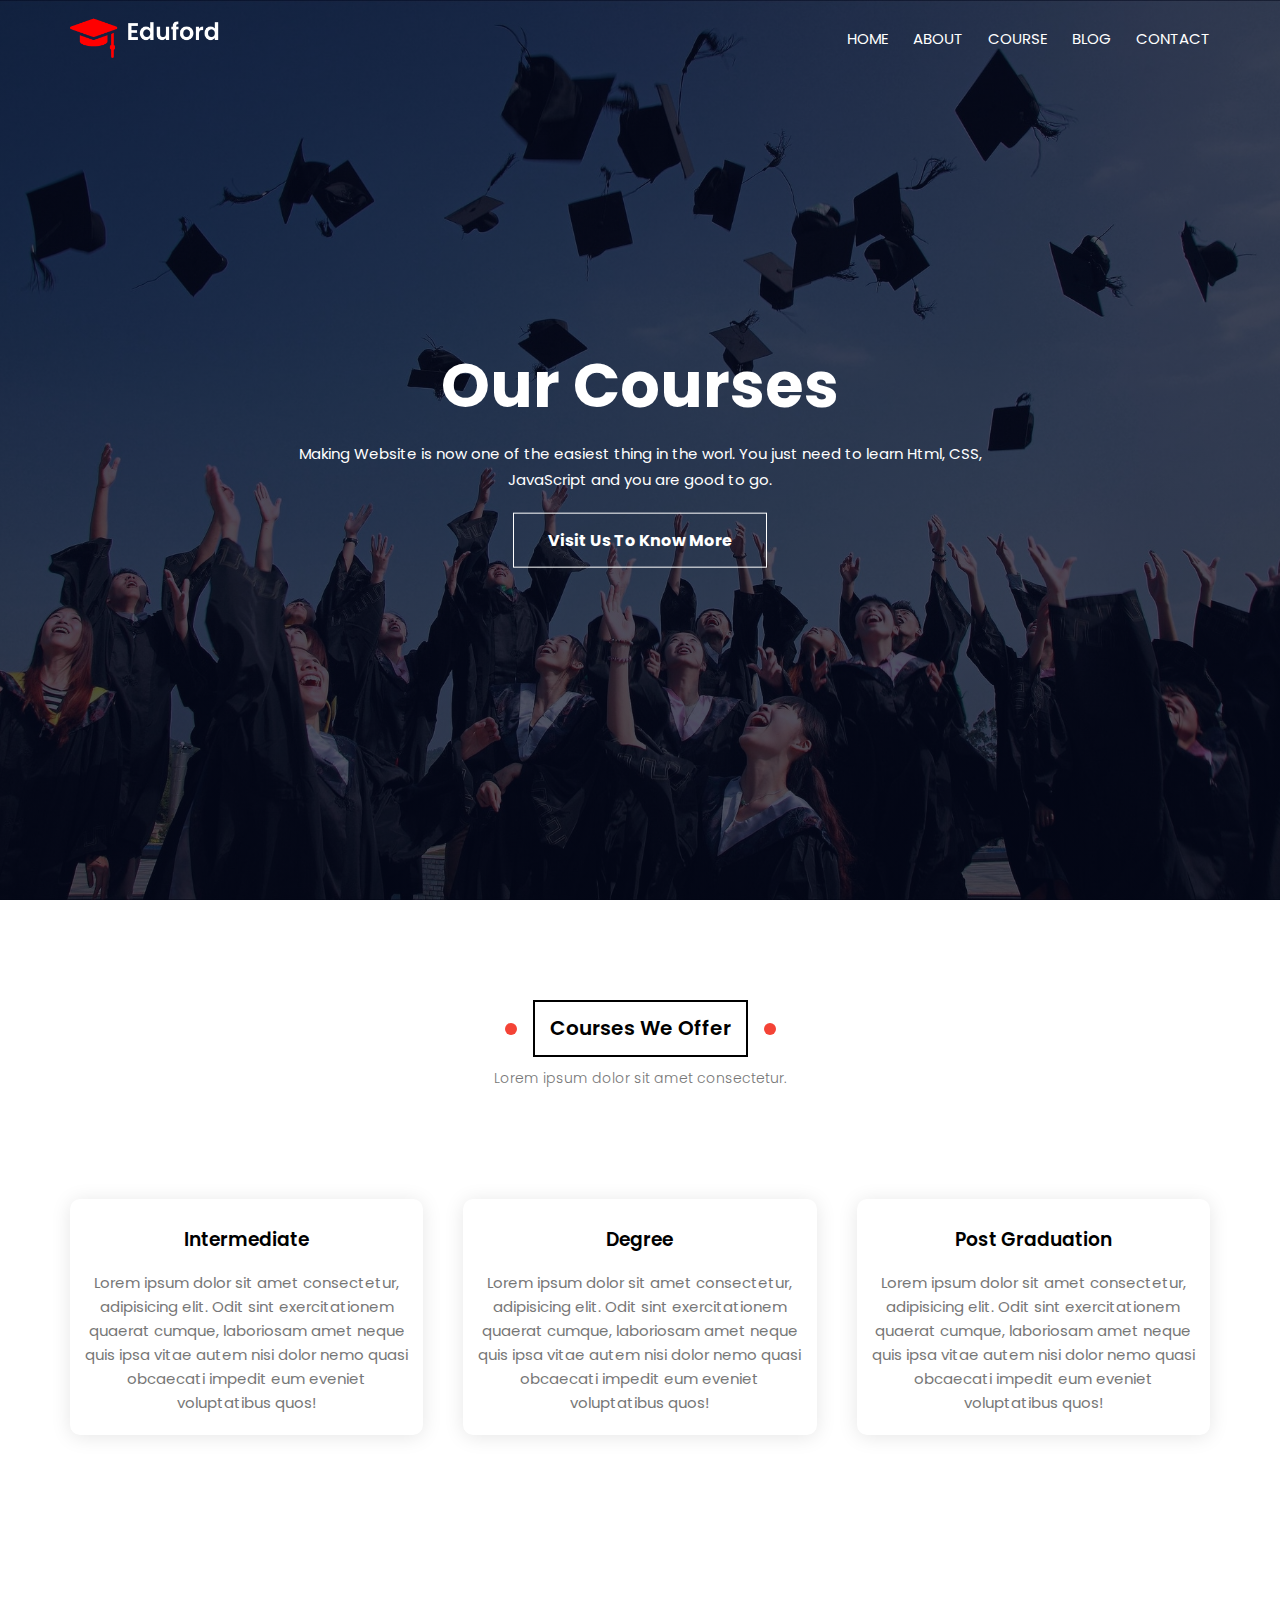
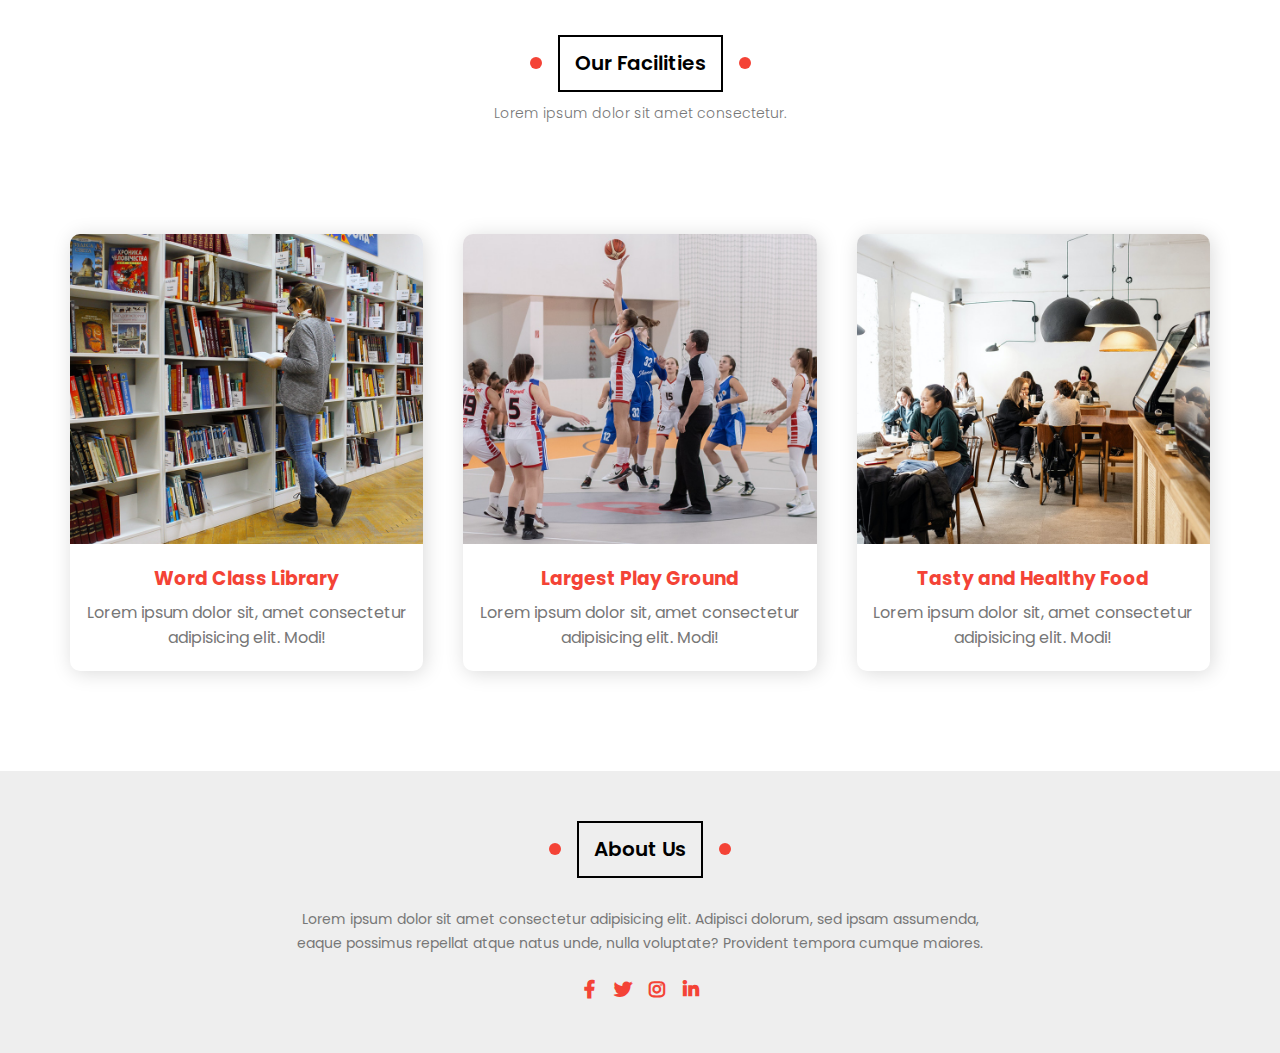
<file: course.html>
<!DOCTYPE html>
<html lang="en">
<head>
    <meta charset="UTF-8">
    <meta http-equiv="X-UA-Compatible" content="IE=edge">
    <meta name="viewport" content="width=device-width, initial-scale=1.0">
    <title>Our Courses</title>
    <link rel="stylesheet" href="css/style.css">
    <link rel="stylesheet" href="css/all.min.css">
    <link rel="stylesheet" href="css/normalize.css">
    <!-- Google Font -->
    <link rel="preconnect" href="https://fonts.googleapis.com">
    <link rel="preconnect" href="https://fonts.gstatic.com" crossorigin>
    <link href="https://fonts.googleapis.com/css2?family=Poppins:wght@100;200;300;400;500;600;700&display=swap" rel="stylesheet">
</head>
<body>
<!-- Start Header -->
<header class="sub-header">
    <div class="container">
        <nav>
            <a href="#"><img src="images/logo.png"  class="logo" alt="LOGO"></a>
            <div class="nav-links" id="navlinks">
                <i class="fa-sharp fa-solid fa-xmark" onclick="hideMenu()"></i>
                <ul>
                    <li><a href="index.html">HOME</a></li>
                    <li><a href="about.html">ABOUT</a></li>
                    <li><a href="course.html">COURSE</a></li>
                    <li><a href="blog.html">BLOG</a></li>
                    <li><a href="contact.html">CONTACT</a></li>
                </ul>
            </div>
            <i class="fa-solid fa-bars" onclick="showMenu()"></i>
        </nav>
        <div class="text-box">
            <h1>Our Courses</h1>
            <p>Making Website is now one of the easiest thing in the worl. You just need to learn Html, CSS,<br> JavaScript and you are good to go.</p>
            <a href="#" class="hero-btn">Visit Us To Know More</a>
        </div>
    </div>
</header>
<!-- End Header -->
<!-- Start Cource Contant -->
<section class="course" id="Courses">
    <div class="main-heading">
            <h1>Courses We Offer</h1>
            <p>Lorem ipsum dolor sit amet consectetur.</p>
    </div>
    <div class="container">
            <div class="boxes">
                <div class="box">
                    <h3>Intermediate</h3>
                    <p>Lorem ipsum dolor sit amet consectetur, adipisicing elit. Odit sint exercitationem quaerat cumque, laboriosam amet neque quis ipsa vitae autem nisi dolor nemo quasi obcaecati impedit eum eveniet voluptatibus quos!</p>
                </div>
                <div class="box">
                    <h3>Degree</h3>
                    <p>Lorem ipsum dolor sit amet consectetur, adipisicing elit. Odit sint exercitationem quaerat cumque, laboriosam amet neque quis ipsa vitae autem nisi dolor nemo quasi obcaecati impedit eum eveniet voluptatibus quos!</p>
                </div>
                <div class="box">
                    <h3>Post Graduation</h3>
                    <p>Lorem ipsum dolor sit amet consectetur, adipisicing elit. Odit sint exercitationem quaerat cumque, laboriosam amet neque quis ipsa vitae autem nisi dolor nemo quasi obcaecati impedit eum eveniet voluptatibus quos!</p>
                </div>
            </div>
    </div>
    </section>
<!-- End Cource Contant -->
<!-- Start Facilities -->
<section class="facilities" id="Facilities">
    <div class="main-heading">
        <h1>Our Facilities</h1>
        <p>Lorem ipsum dolor sit amet consectetur.</p>
    </div>
    <div class="container">
        <div class="boxes">
            <div class="box">
                <img src="images/library.png" alt="">
                <div class="info">
                    <h3>Word Class Library</h3>
                    <p>Lorem ipsum dolor sit, amet consectetur adipisicing elit. Modi!</p>
                </div>
            </div>
            <div class="box">
                <img src="images/basketball.png" alt="">
                <div class="info">
                    <h3>Largest Play Ground</h3>
                    <p>Lorem ipsum dolor sit, amet consectetur adipisicing elit. Modi!</p>
                </div>
            </div>
            <div class="box">
                <img src="images/cafeteria.png" alt="">
                <div class="info">
                    <h3>Tasty and Healthy Food</h3>
                    <p>Lorem ipsum dolor sit, amet consectetur adipisicing elit. Modi!</p>
                </div>
            </div>
        </div>
    </div>
</section>
<!-- End Facilities -->
<!-- Start Footer -->
<footer id="About">
        <div class="main-heading">
            <h1>About Us</h1>
        </div>
        <div class="container">
            <p>
                Lorem ipsum dolor sit amet consectetur adipisicing elit. Adipisci dolorum, sed ipsam assumenda,<br>eaque possimus repellat atque natus unde, nulla voluptate? Provident tempora cumque maiores.
            </p>
            <div class="icon">
                <i class="fa-brands fa-facebook-f"></i>
                <i class="fa-brands fa-twitter"></i>
                <i class="fa-brands fa-instagram"></i>
                <i class="fa-brands fa-linkedin-in"></i>
            </div>
        </div>
</footer>
<!-- End Footer -->

















<!-- JavaScript For Toggle Menu -->
    <script>
        var navlinks = document.getElementById("navlinks");
        function showMenu(){
            navlinks.style.right = "0";
        }
        function hideMenu(){
            navlinks.style.right = "-200px";
        }
    </script>
</body>
</html>
</file>
<file: css/style.css>
/* Start Variabels */
:root{
    --main-transition: 0.3s;
    --main-color: #f44336;
    --main-padding-top: 100px;
    --main-padding-bottom: 100px;
    --main-margin-top: 60px;
    --main-color-font: #777
}
/* End Variabels */

/* Start Gloobal Rulse */
*{
    -webkit-box-sizing: border-box;
    -moz-box-sizing: border-box;
    box-sizing: border-box;
    padding: 0;
    margin: 0;
}
body{
    font-family: 'Poppins', sans-serif;
}
html{
    scroll-behavior: smooth;
}
ul{
    list-style: none;
    padding: 0;
    margin: 0;
}
a{
    text-decoration: none;
}
.container{
    padding-left: 15px;
    padding-right: 15px;
    margin-left: auto;
    margin-right: auto;
}
/* small */
@media (min-width: 768px){
    .container{
        width: 750px;
    }
}
/* medium */
@media (min-width: 992px){
    .container{
        width: 970px;
    }
}
/* large */
@media (min-width: 1200px){
    .container{
        width: 1170px;
    }
}
/* End Gloobal Rulse */

/* Start Component */
.main-heading{
    text-align: center; 
}
.main-heading h1{
    margin: 0 0 20px;
    font-size: 20px;
    font-weight: 600;
    padding: 15px;
    border: 2px solid black;
    width: fit-content;
    margin:  0 auto;
    position: relative;
}
.main-heading h1::before,
.main-heading h1::after{
    content: "";
    width: 12px;
    height: 12px;
    border-radius: 50%;
    background-color: var(--main-color);
    position: absolute;
    top: 50%;
    transform: translateY(-50%);
}
.main-heading h1::before{
    left: -30px;
}
.main-heading h1::after{
    right: -30px;
}
.main-heading h1:hover::before{
    z-index: -1;
    animation: left-move 0.5s linear forwards;
}
.main-heading h1:hover::after{
    z-index: -1;
    animation: right-move 0.5s linear forwards;
}
.main-heading h1:hover{
    color: white;
    border: 3px solid white;
    transition-delay: 0.5s;
}
.main-heading p{
    color: var(--main-color-font);
    font-size: 14px;
    font-weight: 300;
    line-height: 22px;
    padding: 10px;
}
@keyframes left-move{
    50%{
        left: 0;
        width: 12px;
        height: 12px;
    }
    100%{
        left: 0;
        border-radius: 0;
        width: 100%;
        height: 100%;
    }
}
@keyframes right-move{
    50%{
        right: 0;
        width: 12px;
        height: 12px;
    }
    100%{
        right: 0;
        border-radius: 0;
        width: 100%;
        height: 100%;
    }
}
/* End Component */

/* Start Header */
header{
    padding-top: 15px;
    width: 100%;
    min-height: 100vh;
    background-image: linear-gradient(rgba(4 ,9 ,30 ,0.7),rgba(4 ,9 ,30 ,0.7)), url(../images/banner.png);
    background-size: cover;
    background-position: center;
    overflow: hidden;
    position: relative;
}
header nav{
    display: flex;
    justify-content: space-between;
    align-items: center;
}
header nav .logo{
    width: 150px;
}
header nav .nav-links{
    position: relative;
}
header nav .nav-links ul{
    display: flex;
    align-items: center;
}
header nav .nav-links ul li{
    margin-left: 25px;
}
header nav .nav-links ul li a{
    color: white;
    font-size: 15px;
    padding-bottom: 5px;
    position: relative;
}
header nav .nav-links ul li a::before{
    content: "";
    width: 0;
    height: 2px;
    position: absolute;
    bottom: 0;
    left: 50%;
    transform: translateX(-50%);
    background-color: var(--main-color);
    transition: var(--main-transition);
}
header nav .nav-links ul li:hover a::before{
    width: 100%;
}
header .text-box{
    width: 90%;
    position: absolute;
    left: 50%;
    top: 50%;
    transform: translate(-50%,-50%);
    color: white;
    text-align: center;
}
header .text-box h1{
    font-size: 62px;
    margin: 0;
}
header .text-box p{
    font-size: 15px;
    margin: 20px 0 40px;
    line-height: 1.7;
}
.hero-btn{
    color: white;
    padding: 15px 34px;
    border: 1px solid #fff;
    font-size: 16px;
    font-weight: bold;
    background-color: transparent;
    transition: 1s;
}
.hero-btn:hover{
    border: 1px solid var(--main-color);
    background-color: var(--main-color);
}
header nav .fa-bars{
    display: none;
}
header nav .fa-xmark{
    display: none;
}
@media (max-width: 767px){
    header .text-box h1{
        font-size: 25px;
    }
    header nav .nav-links{
        position: absolute;
        top: 0;
        right: -200px;
        background-color: var(--main-color);
        width: 200px;
        height: 100vh;
        z-index: 2;
        transition: 1s;
        
    }
    header nav .nav-links ul{
        display: block;
        padding: 30px;
    }
    header nav .nav-links ul li{
        margin: 0;
    }
    header nav .nav-links ul li a{
        display: block;
        padding: 20px 15px;
        text-align: left;
        transition: var(--main-transition);
    }
    header nav .nav-links ul li a:hover{
        padding-left: 20px;
    }
    header nav .fa-solid{
        display: block;
        color: white;
        font-size: 22px;
        margin: 15px;
        cursor: pointer;
        text-align: left;
    }
    .main-heading h1{
        font-size: 25px;
    }
}
/* End Header */
/* Start Course Section  */
.course{
    padding-top: var(--main-padding-top);
    padding-bottom: var(--main-padding-bottom);
}
.course .boxes{
    margin-top: var(--main-padding-top);
    display: grid;
    grid-template-columns: repeat(auto-fill , minmax(300px , 1fr));
    gap: 40px;
}
.course .boxes .box{
    background-color: #fff;
    box-shadow: 0 2px 20px rgba(0, 0, 0, 10%);
    border-radius: 10px;
    padding: 20px 12px;
    text-align: center;
    transition:  transform var(--main-transition);
}
.course .boxes .box:hover{
    transform: translateY(-10px);
    box-shadow: 0 2px 20px rgba(0, 0, 0, 15%);
}
.course .boxes .box h3{
    margin: 10px 0;
    font-weight: 600;
}
.course .boxes .box p{
    line-height: 1.6;
    color: var(--main-color-font);
    font-size: 15px;
    margin-top: 20px;
}
/* End Course Section  */
/* Start campus */
.campus{
    background-color: #eee;
    padding-top: var(--main-padding-top);
    padding-bottom: var(--main-padding-bottom); 
    position: relative;
    z-index: 1;
}
.campus .boxes{
    display: grid;
    margin-top: var(--main-padding-top);
    display: grid;
    grid-template-columns: repeat(auto-fill , minmax(300px , 1fr));
    gap: 40px;
}
.campus .boxes .box{
    box-shadow: 0 2px 20px rgba(0, 0, 0, 15%);
    border-radius: 10px;
    position: relative;
    overflow: hidden;
}
.campus .boxes .box img{
    max-width: 100%;
}
.campus .boxes .box .layer{
    width: 100%;
    height: 100%;
    position: absolute;
    left: 0;
    top: 0;
    transition: var(--main-transition);   
}
.campus .boxes .box .layer:hover{
    background-color: rgba(266, 0, 0, 0.7);
}
.campus .boxes .box .layer h3{
    text-align: center;
    color: white;
    font-weight: 500;
    font-size: 20px;
    position: absolute;
    bottom: 0;
    left: 50%;
    transform: translateX(-50%);
    opacity: 0;
    transition: var(--main-transition);
}
.campus .boxes .box .layer:hover h3{
    bottom: 50%;
    left: 50%;
    transform: translate(-50%,-50%);
    opacity: 1;
}
/* End Campus */
/* Start Facilities */
.facilities{
    padding-top: var(--main-padding-top);
    padding-bottom: var(--main-padding-bottom); 
    position: relative;
}
.facilities .boxes{
    margin-top: var(--main-padding-top);
    display: grid;
    grid-template-columns: repeat(auto-fill , minmax(300px , 1fr));
    gap: 40px;
}
.facilities .boxes .box{
    border-radius: 10px;
    box-shadow: 2px 2px 20px rgba(0, 0, 0, 15%);
    position: relative;
    overflow: hidden;
}
.facilities .boxes .box img{
    width: 100%;
    transition:  transform var(--main-transition);
    
}
.facilities .boxes .box:hover img{
    transform: rotate(1deg) scale(1.1);
}
.facilities .boxes .box::after{
    content: '';
    position: absolute;
    top: 50%;
    left: 50%;
    transform: translate(-50%,-50%);
    background-color: rgb(255, 255, 255, 0.2);
    width: 0%;
    height: 0%;  
    opacity: 0; 
}
.facilities .boxes .box:hover:after{
    animation: flashing 0.7s ;
}
@keyframes flashing {
    0%,40%{
    opacity: 1;
    }
    100%{
        width: 200%;
    height: 200%;
    }
}
.facilities .boxes .box .info{
    text-align: center;
    margin-top: 20px;
}
.facilities .boxes .box .info h3{
    margin-bottom: 10px;
    color: var(--main-color);
}
.facilities .boxes .box .info p{
    line-height: 1.6;
    margin-bottom: 20px;
    color: var(--main-color-font);
}

/* End Facilities */
/* Start Testimonials  */
.testimonials{
    background-color: #eee;
    padding-top: var(--main-padding-top);
    padding-bottom: var(--main-padding-bottom); 
    position: relative;
    z-index: 1;
}
.testimonials .boxes{
    margin-top: var(--main-padding-top);
    display: grid;
    grid-template-columns: repeat(auto-fill , minmax(300px , 1fr));
    gap: 50px;
}
.testimonials .boxes .box{
    background-color: white;
    padding: 20px;
    border-radius: 10px;
    box-shadow: 0 2px 20px rgba(0, 0, 0, 15%);
    position: relative
}

.testimonials .boxes .box .info{
    display: flex;
    align-items: center;
    gap: 20px;
    margin-bottom: 20px;
}
.testimonials .boxes .box .info img{
    width: 60px;
    height: 60px;
    border-radius: 50%;
    max-width: 100%;
}
.testimonials .box .info .contant{
    position: relative;
    top: 10px;
}
.testimonials .box .info .contant h3{
    color: var(--main-color);
    margin-bottom: 5px;
}
.testimonials .box .contant i{
    color: #ffc107;
    margin-bottom: 20px;
}
.testimonials .box  p{
    color: var(--main-color-font);
    line-height: 1.5;
    font-size: 14px;
}
/* End Testimonials  */
/* Start Call To Action  */
.cta{
    padding-top: var(--main-padding-top);
    padding-bottom: var(--main-padding-bottom); 
}
.cta .container{
    background-image: linear-gradient(rgba(0, 0, 0, 0.7),rgba(0, 0, 0, 0.7)),url(../images/banner2.jpg);
    background-position: center;
    background-size: cover;
    border-radius: 10px;
    text-align: center;
    padding: 100px 0;
    max-width: 100%;
}
.cta h1{
    color: white;
    margin-bottom: 50px;
    line-height: 1.7;
}
@media (max-width: 767px){
    .cta h1{
        font-size: 20px;
    }
}
/* End Call To Action  */
/* Start Footer */
footer{
    background-color: #eee;
    padding-top: 50px;
    padding-bottom: 50px; 
    position: relative;
    z-index: 1;
}
footer h3{
    font-size: 20px;
    text-align: center;
}

footer p{
    line-height: 1.7;
    font-size: 14px;
    text-align: center;
    margin: 30px auto 20px;
    color: var(--main-color-font);
}
footer .icon{
    display: block;
    text-align: center;
    color: var(--main-color);
}
footer .icon i{
    padding: 5px;
    width: 30px;
    font-size: 18px;
    font-weight: bold;
    position: relative;
    transition: var(--main-transition);
}
footer .icon i:hover{
    color: white;
}
footer .icon .fa-twitter:hover{
    background-color: #1da1f2;
}
footer .icon .fa-facebook-f:hover{
    background-color: #1877f2;
}
footer .icon .fa-instagram:hover{
    background-color: #833ab4;
}
footer .icon .fa-linkedin-in:hover{
    background-color: #0077b5;
}
/* End Footer */
/* ____________________________________ Start About US Page ____________________________________  */
.sub-header{
    max-height: 50vh;
    width: 100%;
    background-image: linear-gradient(rgba(4 , 9 , 30 , 0.7),rgba(4 , 9 , 30 , 0.7)),
    url(../images/background.jpg);
    background-position: center;
    background-size: cover;
    text-align: center;
    color: white;
}
@media (max-width: 767px){
    .sub-header .text-box h1{
        font-size: 30px;
    }
}
.about-us{
    padding-top: var(--main-padding-top);
    padding-bottom: var(--main-padding-bottom);
}
.about-us .boxes{
    display: flex;
    gap: 50px;
}
@media (max-width: 991px){
    .about-us .boxes{
        flex-direction: column;
    }
}
.about-us .boxes .box h1{
    margin: 0;
    color: var(--main-color);
}
.about-us .boxes .box p{
    padding: 20px 0 40px;
    color: #777;
    line-height: 1.5;
}
.about-us .boxes .box{
    flex-basis: 48%;
}
.about-us .boxes .box img{
    width: 100%;
}
.red-btn{
    border: 1px solid var(--main-color);
    color: var(--main-color);
    background-color: transparent;
}
.red-btn:hover{
    color: white;
}
/* ____________________________________ End About US Page ____________________________________  */
/* ____________________________________ Start Blog Page ____________________________________  */
.blog-content{
    padding-top: var(--main-padding-top);
    padding-bottom: var(--main-padding-bottom);
}
.blog-content .boxes{
    display: flex;
    gap: 40px;
}
@media (max-width: 767px){
    .blog-content .boxes{
        flex-direction: column;
    }
}
.blog-content .boxes .box-left{
    width: 65%;
}
@media (max-width: 767px){
    .blog-content .boxes .box-left{
        width: 100%;
    }
}
.blog-content .boxes .box-left img{
    width: 100%;
}
.blog-content .boxes .box-left h2{
    color: var(--main-color);
    font-weight: 600;
    margin: 30px 0;
}
.blog-content .boxes .box-left p{
    color: #999;
    line-height: 1.7;
}
.blog-content .boxes .box-left h3{
    margin: 20px 0;
    color: var(--main-color);
}
.blog-content .boxes .box-left .comment-box{
    border: 1px solid #ccc;
    padding: 10px 20px;
}
.box-left .comment-box form input,
.box-left .comment-box form textarea{
    width: 100%;
    padding: 10px;
    margin: 15px 0;
    border: none;
    outline: none;
    background-color: #f0f0f0;
    caret-color: #f44336;
}
.box-left .comment-box form textarea{
    resize: none;
    height: 200px;
}
.box-left .comment-box form input::placeholder,
.box-left .comment-box form textarea::placeholder{
    transition: opacity var(--main-transition);
}
.box-left .comment-box form input:focus::placeholder,
textarea:focus::placeholder{
    opacity: 0;
}
.box-left .comment-box button{
    margin: 10px 0;
}
.blog-content .boxes .box-right{
    width: 32%;
}
@media (max-width: 767px){
    .blog-content .boxes .box-right{
        width: 100%;
    }
}
.blog-content .boxes .box-right h3{
    color: white;
    background-color: var(--main-color);
    padding: 7px 0;
    text-align: center;
    font-size: 16px;
    margin-bottom: 20px;
}
.blog-content .boxes .box-right .info{
    display: flex;
    justify-content: space-between;
    align-items: center;
    padding: 10px;
    color: #555;
}
/* ____________________________________ End Blog Page ____________________________________  */
/* ____________________________________ Start Contact Us Page ____________________________________  */
.location{
    padding-top: var(--main-padding-top);
    padding-bottom: var(--main-padding-bottom);
}
.location iframe{
    width: 100%;
}
.contact-us{
    padding-bottom: var(--main-padding-bottom);
}
.contact-us .boxes {
    display: flex;
}
@media(max-width: 767px){
    .contact-us .boxes{
        flex-direction: column;
    }
}
.contact-us .boxes .box-left{
    width: 48%;
    margin-bottom: 30px;
}
@media(max-width: 767px){
    .contact-us .boxes .box-left{
        width: 100%;
    }
}
.contact-us .boxes .box-left div{
    display: flex;
    align-items: center;
    margin-bottom: 40px;
}
.contact-us .box-left div .fa-solid {
    color: var(--main-color);
    font-size: 28px;
    margin: 10px;
    margin-left: 30px;
}
.contact-us .box-left div h5{
font-size: 20px;
font-weight: 400;
color: #555;
margin-bottom: 20px;
}
.contact-us .box-left div p{
    color: #888;
}
.contact-us .box-right{
    width: 52%;
}
@media(max-width: 767px){
    .contact-us .boxes .box-right{
        width: 100%;
    }
}
.contact-us .box-right form{
    border: 1px solid #ccc;
    padding: 10px 20px;

}
.contact-us .box-right form input,textarea{
    width: 100%;
    padding: 15px;
    margin: 15px 0;
    border: none;
    outline: none;
    background-color: #f0f0f0;
    caret-color: #f44336;
}
.contact-us .box-right form textarea{
    resize: none;
    height: 200px;
}
.contact-us .box-right form input::placeholder,
textarea::placeholder{
    transition: opacity var(--main-transition);
}
.contact-us .box-right form input:focus::placeholder,
textarea:focus::placeholder{
    opacity: 0;
}
.contact-us .box-right button{
    margin: 20px 0;
}
/* ____________________________________ End Contact UsPage ____________________________________  */
</file>
